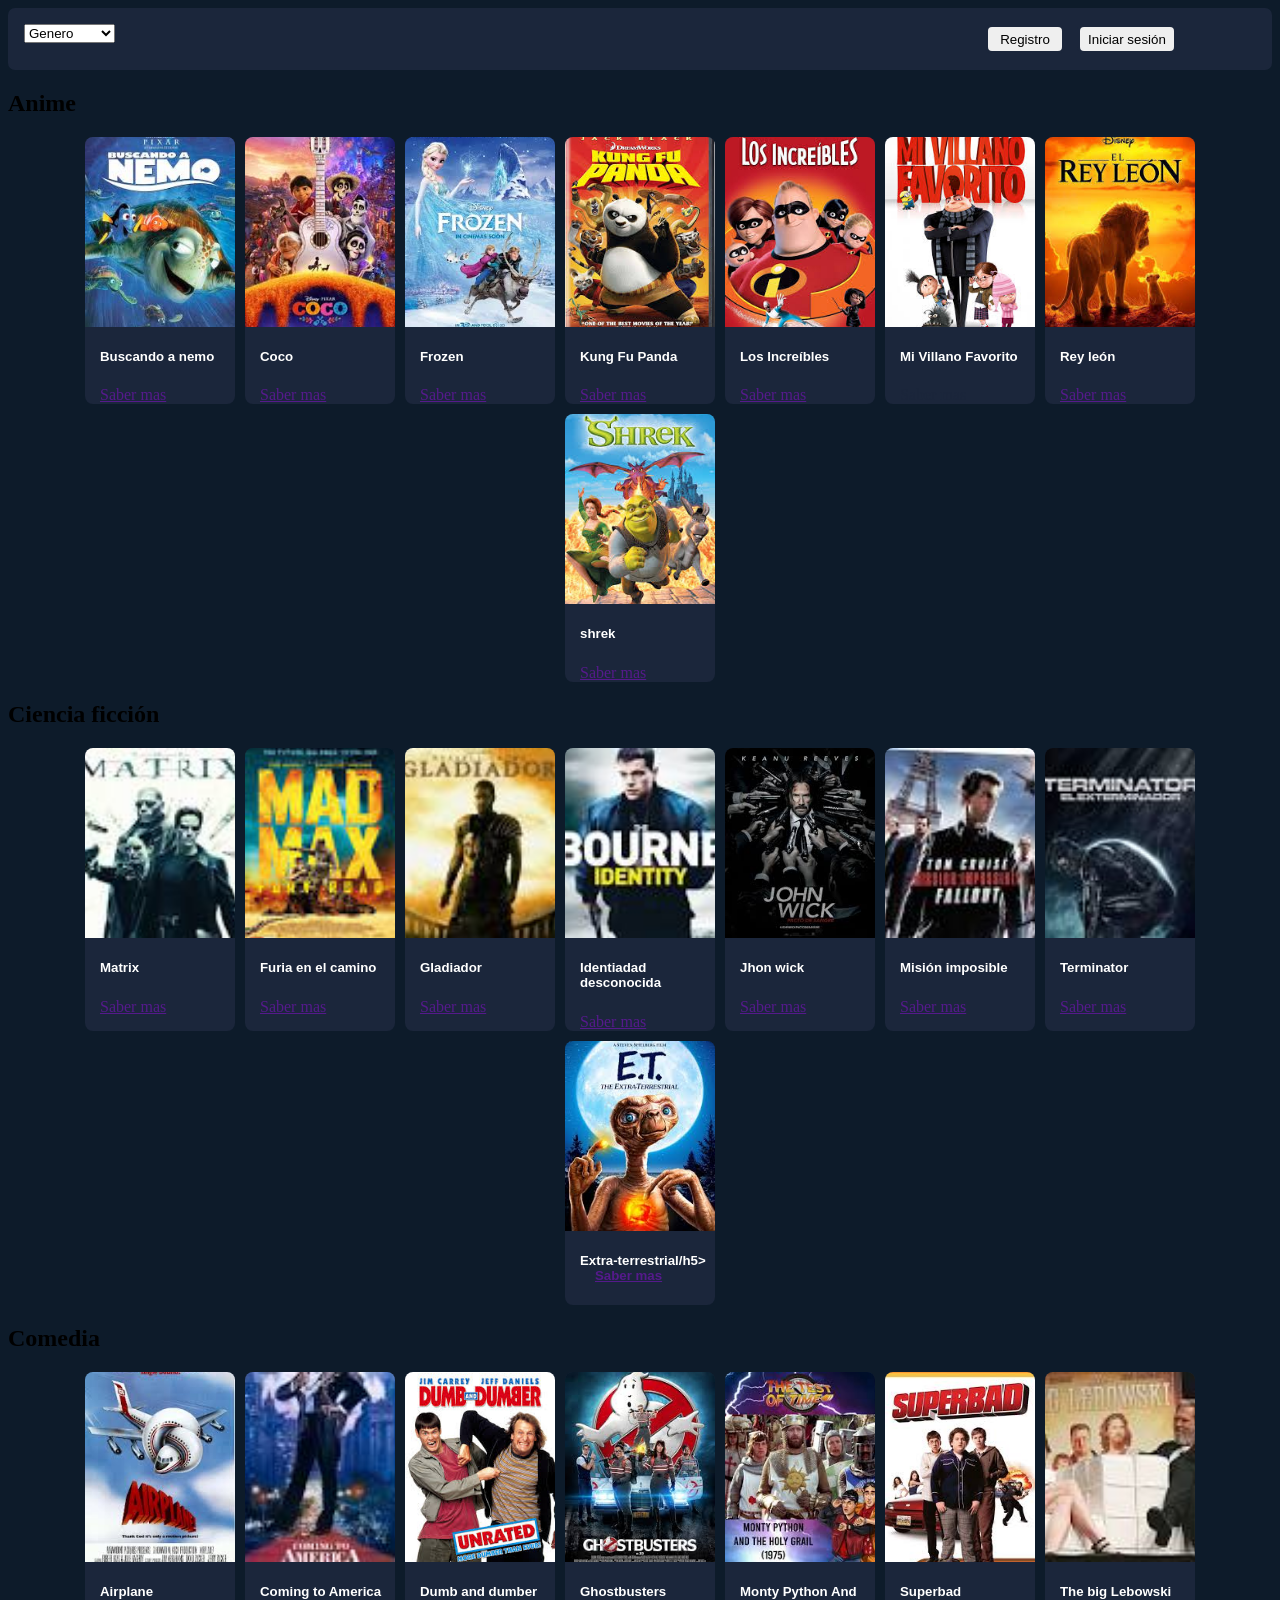
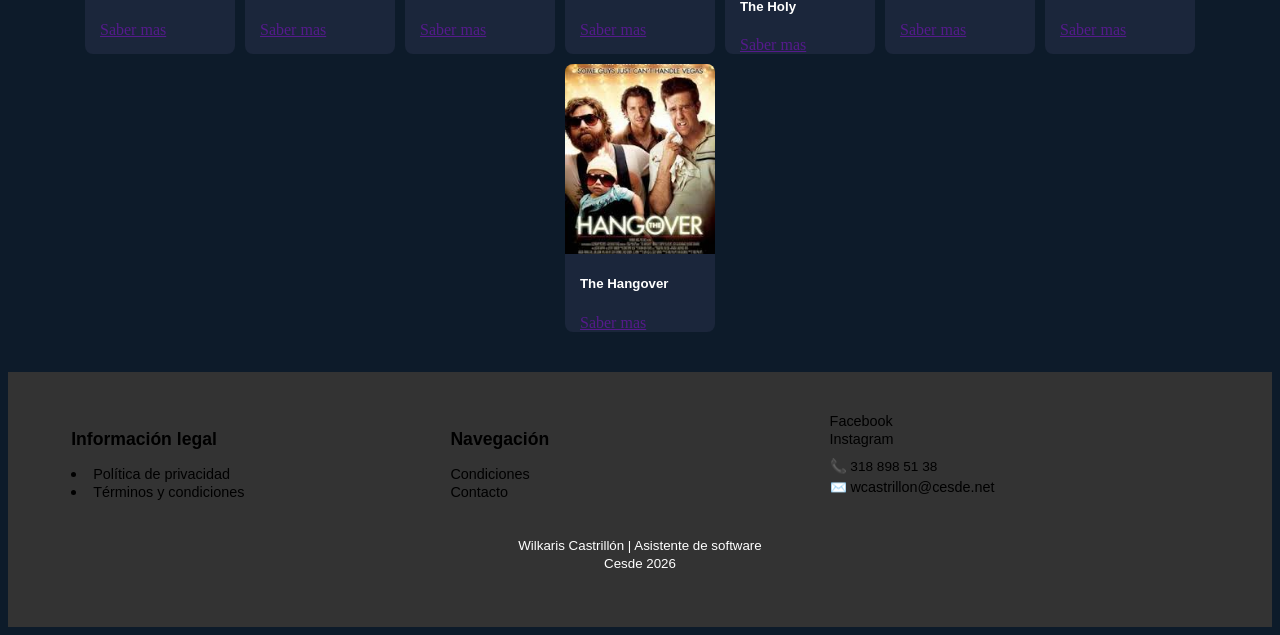
<file: index.html>
<!DOCTYPE html>
<html lang="en">
<head>
    <meta charset="UTF-8">
    <meta name="viewport" content="width=device-width, initial-scale=1.0">
    <title>Cinevia</title>
    <link rel="stylesheet" href="proyecto.css">
</head>
<body>
    <nav class="nav">
        <form action="">
            <select name="" id="" onchange="if(this.value) window.location.href=this.value;">
                <option value="">Genero</option>
                <option value="anime.html">Anime</option>
                <option value="ficcion.html">Cine ficción</option>
                <option value="comedia.html">Comedia</option>
            </select>
        </form>
        
       <button class="button1" type="submit" onclick="window.location.href='registro.html';">Registro</button>
       <button class="button2">Iniciar sesión</button>
    </nav>
    <section>
        <h2>Anime</h2>
    </section>
    <section class="section1">
        
        <!-- Creando tarjetas -->

        <article class="tarjeta1">
            <figure>  
                <img src="./anime/buscando a nemo.jpeg" alt="">
            </figure>

            <section>
                <h5>Buscando a nemo</h5>
                <a href="" class="boton">Saber mas</a>
            </section>
        </article>

         <article class="tarjeta1">
            <figure>
                <img src="./anime/Coco.jpeg" alt="">
            </figure>

            <section>
                <h5>Coco</h5>
                <a href="" class="boton">Saber mas</a>
            </section>
        </article>

         <article class="tarjeta1">
            <figure>
                <img src="./anime/Frozen.jpeg" alt="">
            </figure>

            <section>
                <h5>Frozen</h5>
                <a href="" class="boton">Saber mas</a>
            </section>
        </article>

         <article class="tarjeta1">
            <figure>
                <img src="./anime/Kung Fu Panda.jpeg" alt="">
            </figure>

            <section>
                <h5>Kung Fu Panda</h5>
                <a href="" class="boton">Saber mas</a>
            </section>
        </article>

         <article class="tarjeta1">
            <figure>
                <img src="./anime/Los Increíbles.jpeg" alt="">
            </figure>

            <section>
                <h5>Los Increíbles</h5>
                <a href="" class="boton">Saber mas</a>
            </section>
        </article>

         <article class="tarjeta1">
            <figure>
                <img src="./anime/Mi Villano Favorito.jpeg" alt="">
            </figure>

            <section>
                <h5>Mi Villano Favorito</h5>
                <a hr-ef="" class="boton">Saber mas</a>
            </section>
        </article>

         <article class="tarjeta1">
            <figure>
                <img src="./anime/rey leon.jpeg" alt="">
            </figure>

            <section>
                <h5>Rey león</h5>
                <a href="" class="boton">Saber mas</a>
            </section>
        </article>

         <article class="tarjeta1">
            <figure>
                <img src="./anime/shrek.jpeg" alt="">
            </figure>

            <section>
                <h5>shrek</h5>
                <a href="" class="boton">Saber mas</a>
            </section>
        </article>
    </section>

    <section>
        <h2>Ciencia ficción</h2>
    </section>

    <section class="section1">
        <article class="tarjeta1">
            <figure>
                <img src="./Ciencia Ficción/matrix.jpeg" alt="">
            </figure>

            <section>
                <h5>Matrix</h5>
                <a href="" class="boton">Saber mas</a>
            </section>
        </article>

        <article class="tarjeta1">
            <figure>
                <img src="./Ciencia Ficción/furia en el camino.jpeg" alt="">
            </figure>

            <section>
                <h5>Furia en el camino</h5>
                <a href="" class="boton">Saber mas</a>
            </section>
        </article>

        <article class="tarjeta1">
            <figure>
                <img src="./Ciencia Ficción/gladiador.jpeg" alt="">
            </figure>

            <section>
                <h5>Gladiador</h5>
                <a href="" class="boton">Saber mas</a>
            </section>
        </article>

        <article class="tarjeta1">
            <figure>
                <img src="./Ciencia Ficción/identidad  desconocida.jpeg" alt="">
            </figure>

            <section>
                <h5>Identiadad desconocida</h5>
                <a href="" class="boton">Saber mas</a>
            </section>
        </article>

        <article class="tarjeta1">
            <figure>
                <img src="./Ciencia Ficción/jhon wick.jpeg" alt="">
            </figure>

            <section>
                <h5>Jhon wick</h5>
                <a href="" class="boton">Saber mas</a>
            </section>
        </article>

                <article class="tarjeta1">
            <figure>
                <img src="./Ciencia Ficción/mision imposible.jpeg" alt="">
            </figure>

            <section>
                <h5>Misión imposible</h5>
                <a href="" class="boton">Saber mas</a>
            </section>
        </article>

                <article class="tarjeta1">
            <figure>
                <img src="./Ciencia Ficción/termineitor.jpeg" alt="">
            </figure>

            <section>
                <h5>Terminator</h5>
                <a href="" class="boton">Saber mas</a>
            </section>
        </article>

                <article class="tarjeta1">
            <figure>
                <img src="./Ciencia Ficción/The extra-terrestrial.jpeg" alt="">
            </figure>

            <section>
                <h5>Extra-terrestrial/h5>
                <a href="" class="boton">Saber mas</a>
            </section>
        </article>
    </section>

    <section>
        <h2>Comedia</h2>
    </section>
    
    <section class="section1">
        <article class="tarjeta1">
            <figure>
                <img src="./comedia/Airplane!.jpeg" alt="">
            </figure>

            <section>
                <h5>Airplane</h5>
                <a href="" class="boton">Saber mas</a>
            </section>
        </article>
        <article class="tarjeta1">
            <figure>
                <img src="./comedia/Coming to America.jpeg" alt="">
            </figure>

            <section>
                <h5>Coming to America</h5>
                <a href="" class="boton">Saber mas</a>
            </section>
        </article>
       
        <article class="tarjeta1">
            <figure>
                <img src="./comedia/Dumb and Dumber.jpeg" alt="">
            </figure>

            <section>
                <h5>Dumb and dumber</h5>
                <a href="" class="boton">Saber mas</a>
            </section>
        </article>

                <article class="tarjeta1">
            <figure>
                <img src="./comedia/ghostbusters.jpeg" alt="">
            </figure>

            <section>
                <h5>Ghostbusters</h5>
                <a href="" class="boton">Saber mas</a>
            </section>
        </article>

                <article class="tarjeta1">
            <figure>
                <img src="./comedia/Monty Python and the Holy Grail.jpeg" alt="">
            </figure>

            <section>
                <h5>Monty Python And The Holy</h5>
                <a href="" class="boton">Saber mas</a>
            </section>
        </article>

                <article class="tarjeta1">
            <figure>
                <img src="./comedia/Superbad.jpeg" alt="">
            </figure>

            <section>
                <h5>Superbad</h5>
                <a href="" class="boton">Saber mas</a>
            </section>
        </article>

                <article class="tarjeta1">
            <figure>
                <img src="./comedia/The Big Lebowski.jpeg" alt="">
            </figure>

            <section>
                <h5>The big Lebowski</h5>
                <a href="" class="boton">Saber mas</a>
            </section>
        </article>

                <article class="tarjeta1">
            <figure>
                <img src="./comedia/The Hangover.jpeg" alt="">
            </figure>

            <section>
                <h5>The Hangover</h5>
                <a href="" class="boton">Saber mas</a>
            </section>
        </article>
    </section> <br><br>

    <footer>
        <section>
            <header>
                <h3>Información legal</h3>
            </header>
            <nav>
                    <li><a href="#">Política de privacidad</a></li>
                    <li><a href="#">Términos y condiciones</a></li>
                </ul>
            </nav>
        </section>

        <section>
            <header>
                <h3>Navegación</h3>
            </header>
            <nav>
                <ul>
                    <li><a href="#">Condiciones</a></li>
                    <li><a href="#">Contacto</a></li>
                </ul>
            </nav>
        </section>

        <section>
            <nav>
                <a href="#">Facebook</a><br>
                <a href="#">Instagram</a>
            </nav>

            <address>
                <p>📞 318 898 51 38</p>
                <p>✉️ <a href="#">wcastrillon@cesde.net</a></p>
            </address>
        </section>

        <section>
            <small>
                Wilkaris Castrillón | Asistente de software
            </small><br>
            <small>
                Cesde 2026
            </small>
        </section>
    </footer>
    
</body>
</html>
</file>
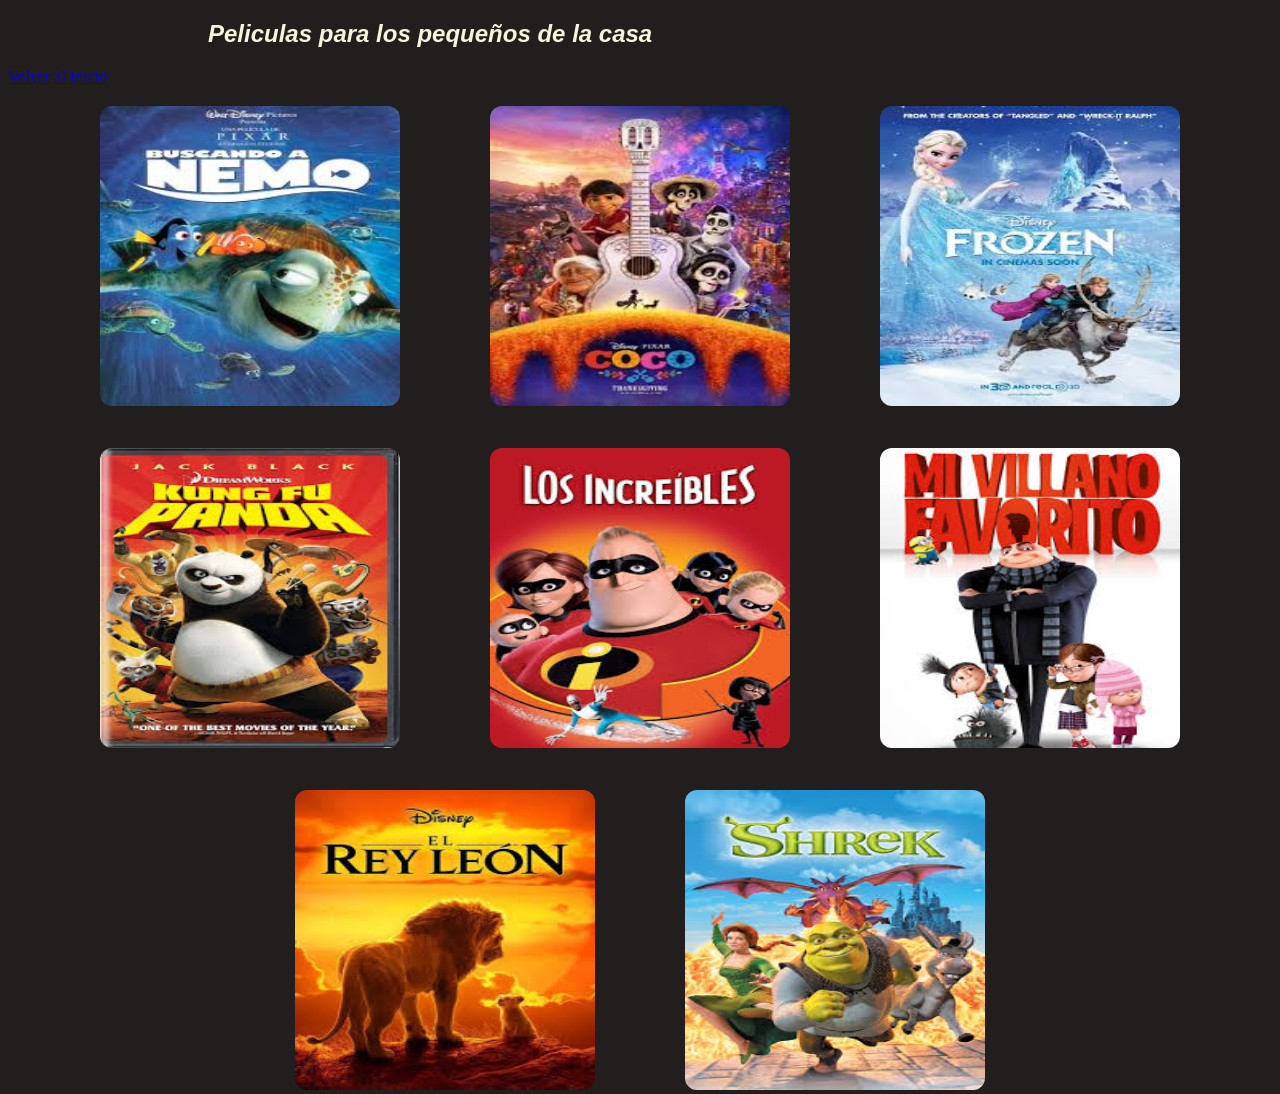
<file: anime.html>
<!DOCTYPE html>
<html lang="en">
<head>
    <meta charset="UTF-8">
    <meta name="viewport" content="width=device-width, initial-scale=1.0">
    <link rel="stylesheet" href="peliculas.css">
    <title>Anime</title>
</head>
<body>
    <h2>Peliculas para los pequeños de la casa</h2>

    <a href="index.html" class="inicio">Volver al Inicio</a>
    <Section>
        <figure>
            <img src="./anime/buscando a nemo.jpeg" alt="">
        </figure>
        <figure>
            <img src="./anime/Coco.jpeg" alt="">
        </figure>
        <figure>
            <img src="./anime/Frozen.jpeg" alt="">
        </figure>
        <figure>
            <img src="./anime/Kung Fu Panda.jpeg" alt="">
        </figure>
        <figure>
            <img src="./anime/Los Increíbles.jpeg" alt="">
        </figure>
        <figure>
            <img src="./anime/Mi Villano Favorito.jpeg" alt="">
        </figure>
        <figure>
            <img src="./anime/rey leon.jpeg" alt="">
        </figure>
        <figure>
            <img src="./anime/shrek.jpeg" alt="">
        </figure>
    </Section>
</body>
</html>
</file>
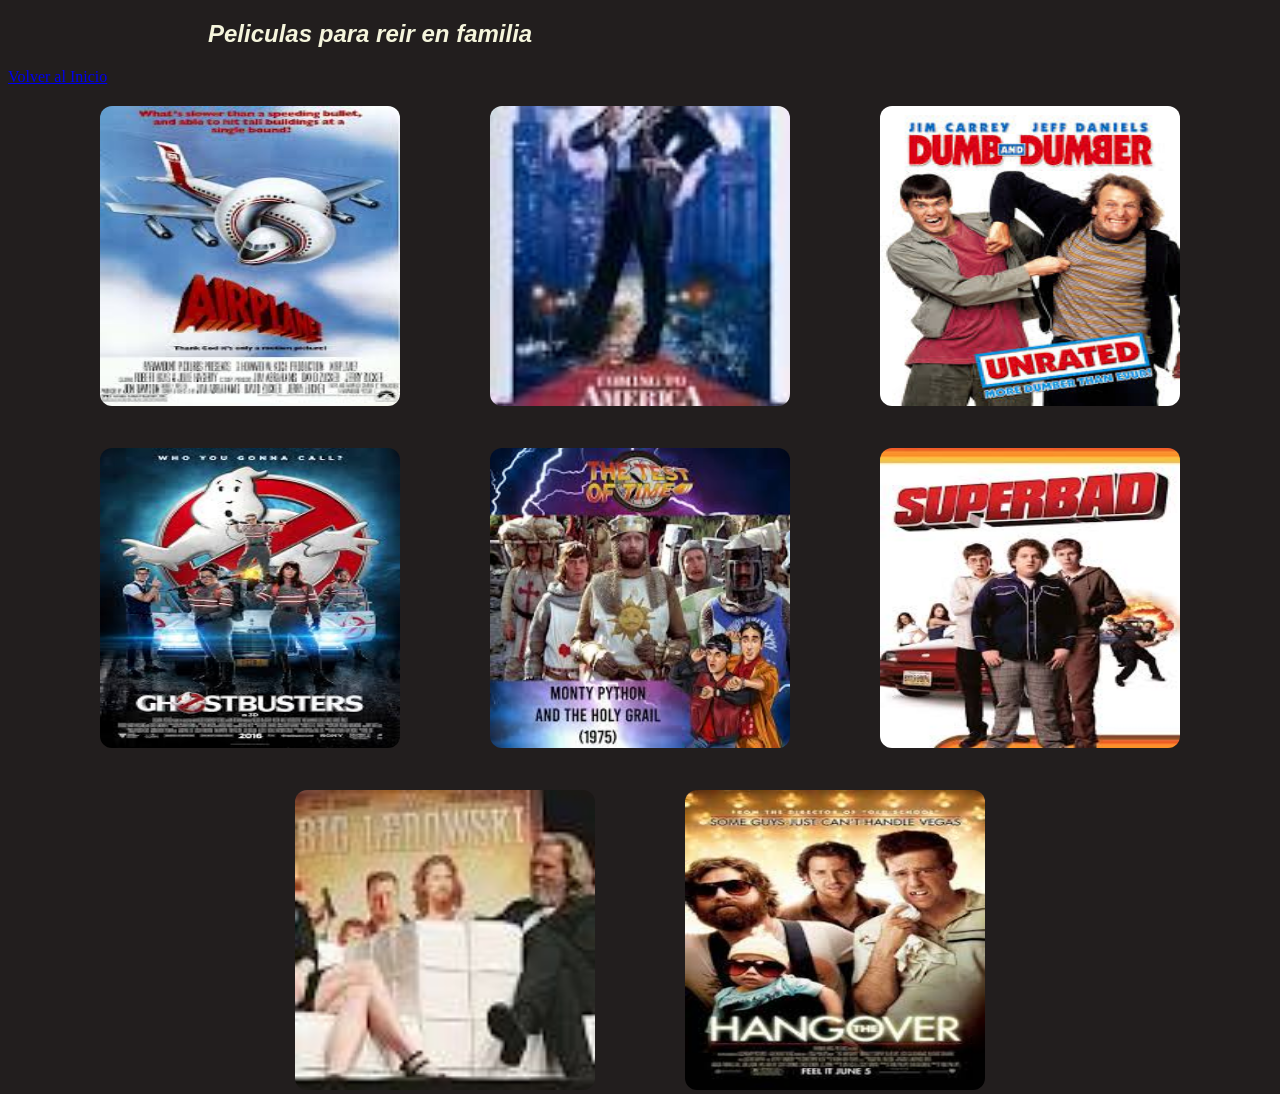
<file: comedia.html>
<!DOCTYPE html>
<html lang="en">
<head>
    <meta charset="UTF-8">
    <meta name="viewport" content="width=device-width, initial-scale=1.0">
    <link rel="stylesheet" href="peliculas.css">
    <title>Peliculas de comedias</title>
</head>
<body>
    <h2>Peliculas para reir en familia</h2>

    <a href="index.html" class="inicio">Volver al Inicio</a>
    <section>
        <figure>
            <img src="./comedia/Airplane!.jpeg" alt="">
            
        </figure>
        <figure>
            <img src="./comedia/Coming to America.jpeg" alt="">
        </figure>
        <figure>
            <img src="./comedia/Dumb and Dumber.jpeg" alt="">
        </figure>
        <figure>
            <img src="./comedia/ghostbusters.jpeg" alt="">
        </figure>
        <figure>
            <img src="./comedia/Monty Python and the Holy Grail.jpeg" alt="">
        </figure>
        <figure>
            <img src="./comedia/Superbad.jpeg" alt="">
        </figure>
        <figure>
            <img src="./comedia/The Big Lebowski.jpeg" alt="">
        </figure>
        <figure>
            <img src="./comedia/The Hangover.jpeg" alt="">
        </figure>
    </section>
</body>
</html>
</file>
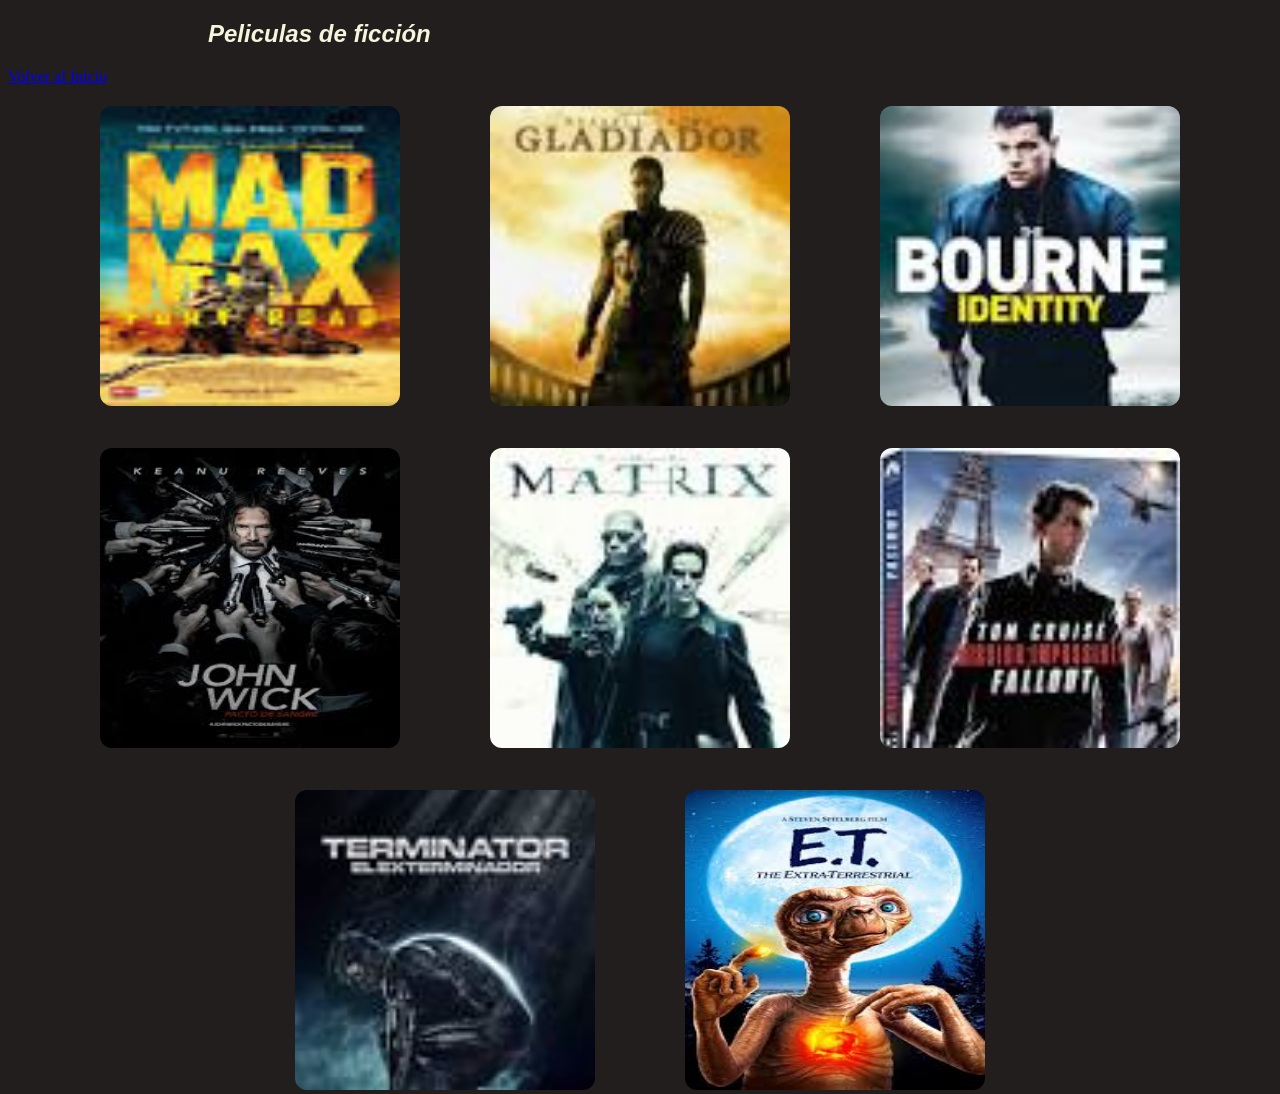
<file: ficcion.html>
<!DOCTYPE html>
<html lang="en">
<head>
    <meta charset="UTF-8">
    <meta name="viewport" content="width=device-width, initial-scale=1.0">
    <link rel="stylesheet" href="peliculas.css">
    <title>Peliculas de ficción</title>
</head>
<body>
    <h2>Peliculas de ficción</h2>
    
    <a href="index.html" class="inicio">Volver al Inicio</a>
    <section>
        <figure>
            <img src="./Ciencia Ficción/furia en el camino.jpeg" alt="">
        </figure>
        <figure>
            <img src="./Ciencia Ficción/gladiador.jpeg" alt="">
        </figure>
        <figure>
            <img src="./Ciencia Ficción/identidad  desconocida.jpeg" alt="">
        </figure>
        <figure>
            <img src="./Ciencia Ficción/jhon wick.jpeg" alt="">
        </figure>
        <figure>
            <img src="./Ciencia Ficción/matrix.jpeg" alt="">
        </figure>
        <figure>
            <img src="./Ciencia Ficción/mision imposible.jpeg" alt="">
        </figure>
        <figure>
            <img src="./Ciencia Ficción/termineitor.jpeg" alt="">
        </figure>
        <figure>
            <img src="./Ciencia Ficción/The extra-terrestrial.jpeg" alt="">
        </figure>
    </section>
    
</body>
</html>
</file>
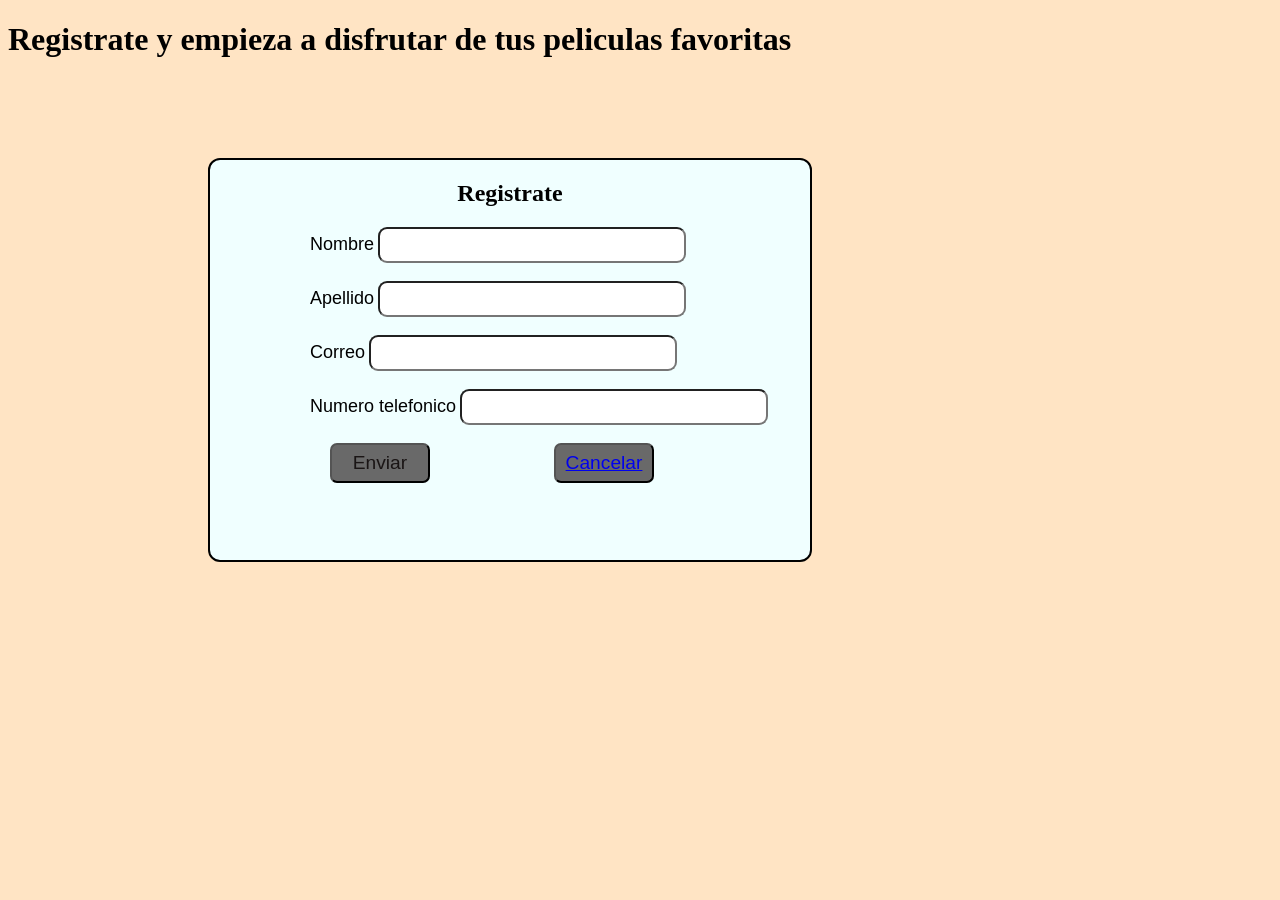
<file: registro.html>
<!DOCTYPE html>
<html lang="en">
<head>
    <meta charset="UTF-8">
    <meta name="viewport" content="width=device-width, initial-scale=1.0">
    <title>Registrarse</title>
    <link rel="stylesheet" href="registro.css">
</head>
<body> 
    <h1>Registrate y empieza a disfrutar de tus peliculas favoritas</h1>
    <article class="registro">
        <h2>Registrate</h2>
        <form action="index.html" >
        <label for="nombre">Nombre</label>
        <input type="text" name="nombre" required><br><br>

        <label for="apellido">Apellido</label>
        <input type="text" name="apellido" required><br><br>

        <label for="email">Correo</label>
        <input type="email" name="email" required><br><br>

        <label for="telefono">Numero telefonico</label>
        <input type="tel" name="telefono"><br><br>

        <button type="submit" >Enviar</button>
        <button type="submit"><a href="index.html">Cancelar</a></button>
        </form>
    </article>
</body>
</html>
</file>
<file: proyecto.css>
.nav {
    box-sizing: border-box;
    display: flex;
    justify-content: flex-start;
    gap: 20px;
    background-color: #1B263B;
    padding: 1rem;
    border-radius: 7px;
}

.button1 {

    justify-content: left;
    margin-left: 850px;
    width: 80px;
    height: 30px;
    border: 3px solid #1B263B;
    border-radius: 7px;
}

.button2 {

    justify-content: left;
    margin-left: -8px;
    width: 100px;
    height: 30px;
    border: 3px solid #1B263B;
    border-radius: 7px;
}

body {
    background-color: #0D1B2A;
}

.section1 {

    color: #1B263B;

    min-height: 270px;
    margin-bottom: 4px;
    margin-top: 4px;
    display: flex;
    flex-wrap: wrap;
    gap: 10px;
    justify-content: center;
}

.tarjeta {

    background: #1B263B;
    border-radius: 8px;
    box-shadow: 0 4px 8px rgba(0, 0, 0, 0, 1);
    overflow: hidden;
    width: 150px;
    height: auto;
    transition: transform 0.3s ease;
}

.tarjeta:hover {
    transform: translateY(5px);
}

.tarjeta figure {
    margin: 0px;
    height: 190px;
}

.tarjeta img {
    width: 100%;
    height: 100%;
    object-fit: cover;
}

.tarjeta h5 {
    color: white;
    justify-content: center;
    font-family: Arial, Helvetica, sans-serif;
    padding-left: 15px;
}

.boton {
    display: inline-block;
    margin-top: -15px;
    padding-top: -15px;
    padding-left: 15px;

}

.tarjeta1 {
    position: relative;
    background: #1B263B;
    border-radius: 8px;
    box-shadow: 0 4px 8px rgba(0, 0, 0, 0, 1);
    overflow: hidden;
    width: 150px;
    height: auto;
    transition: transform 0.3s ease;
}

.tarjeta1:hover {
    transform: translateY(5px);
}

.tarjeta1 figure {
    margin: 0px;
    height: 190px;
}

.tarjeta1 img {
    width: 100%;
    height: 100%;
    object-fit: cover;
}

.tarjeta1 h5 {
    color: white;
    justify-content: center;
    font-family: Arial, Helvetica, sans-serif;
    padding-left: 15px;
}

.boton {
    display: inline-block;
    margin-top: -15px;
    padding-top: -15px;
    padding-left: 15px;

}


footer ul {
    list-style: none;
    padding: 0;
    margin: 0;
}

footer a {
    text-decoration: none;
    color: inherit;
    font-size: 0.9rem;
}

footer {
    background-color: #333;
    display: flex;
    flex-wrap: wrap;
    justify-content: space-around;
    align-items: flex-start;
    padding: 40px 5%;
    font-family: sans-serif;
}

footer>section {
    flex: 1;
    min-width: 200px;
    margin-bottom: 20px;
}

footer>section:last-child {
    flex: 1 1 100%;
    /* Ocupa todo el ancho */
    text-align: center;

    color: white;
    padding: 15px 0;
    margin-bottom: 0;
}

/* Formato de los títulos */
footer h3 {
    font-size: 1.1rem;
    margin-bottom: 15px;

}

address {
    font-style: normal;
    margin-top: 10px;
}

address p {
    margin: 5px 0;
    font-size: 0.85rem;
}
@media(max-width: 480px){
    .nav {
    display: flex;
    justify-content: center;
    flex-direction: column;
    flex-wrap: wrap;
    gap: 15px;
    background-color: #1B263B;
    padding: 1rem;
    border-radius: 7px;
    width: 100%;
}
    .section1{
        flex-direction: row;
        
    }
    .tarjeta {
        background: #1B263B;
        border-radius: 8px;
        box-shadow: 0 4px 8px rgba(0, 0, 0, 0, 1);
        overflow: hidden;
        width: 90%;
        height: auto;
        transition: transform 0.3s ease;
    }

    .tarjeta:hover {
    transform: translateY(5px);
    }

    .tarjeta figure {
    margin: 0px;
    height: 190px;
    }

    .tarjeta img {
    width: 100%;
    height: 100%;
    object-fit: cover;
    }

    .tarjeta h5 {
    color: white;
    justify-content: center;
    font-family: Arial, Helvetica, sans-serif;
    padding-left: 15px;
    }
}
</file>
<file: peliculas.css>
section {
    color: white;    
    height: 270px;
    margin-bottom: 4px;
    margin-top: 4px;
    display: flex;
    flex-wrap: wrap;
    gap: 10px;
    justify-content: center;
}
h2 {
    color: beige;
    margin-left: 200px;
    font-family: cursive, 'Trebuchet MS', 'Lucida Sans Unicode', 'Lucida Grande', 'Lucida Sans', Arial, sans-serif;
    font-style: oblique;
}
section figure {
    
    width: 300px;
    height: 300px;
    
}
section img {
    width: 100%;
    height: 100%;
    border-radius: 12px;
    
}
body {
    background-color:rgb(34, 30, 30);
}

.boton-inicio {
    display: inline-block;
    margin-left: -8px;
    width: 100px;
    height: 30px;
    border: 3px solid #1B263B;
    border-radius: 7px;
}
</file>
<file: registro.css>
.registro{
    border: 2px solid black;
    width: 600px;
    height: 400px;
    border-radius: 12px;
    gap: 20px;
    background-color: azure;
    margin-left: 200px;
    margin-top: 100px;
}
.registro h2 {
    display: flex;
    justify-content: center;
}

.registro label {
    margin-left: 100px;
    font-family: 'Franklin Gothic Medium', 'Arial Narrow', Arial, sans-serif;
    font-size: large;
}
.registro button {
    margin-left: 120px;
    width: 100px;
    height: 40px;
    background-color: dimgray;
    color: rgb(26, 21, 21);
    border-radius: 7px;
    font-size: larger;
}
.registro input {
    width: 300px;
    height: 30px;
    border-radius: 9px;
}
body {
    background-color: bisque;
}
</file>
